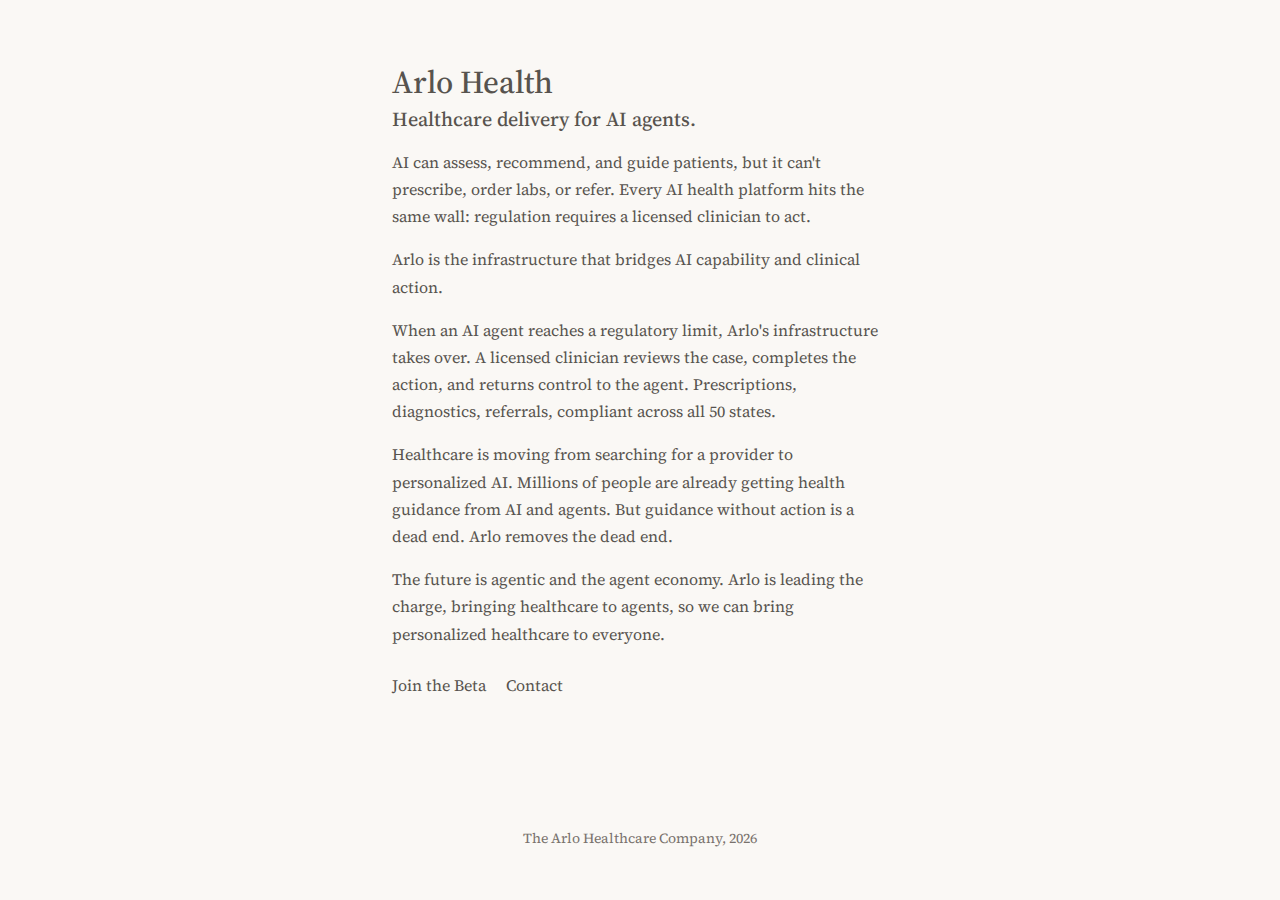
<file: index.html>
<!DOCTYPE html>
<html lang="en">
<head>
    <meta charset="UTF-8">
    <meta name="viewport" content="width=device-width, initial-scale=1.0">
    <title>Arlo Health</title>
    <meta name="description" content="Arlo Health. Licensed clinicians for AI health platforms.">
    <link rel="icon" type="image/png" href="favicon.png">
    <link rel="preconnect" href="https://fonts.googleapis.com">
    <link rel="preconnect" href="https://fonts.gstatic.com" crossorigin>
    <link href="https://fonts.googleapis.com/css2?family=Source+Serif+4:ital,opsz,wght@0,8..60,200..900;1,8..60,200..900&display=swap" rel="stylesheet">
    <link rel="stylesheet" href="beta.css">
</head>
<body>

<main class="beta-main">
    <h1>Arlo Health</h1>
    <h2>Healthcare delivery for AI agents.</h2>

    <p>AI can assess, recommend, and guide patients, but it can't prescribe, order labs, or refer. Every AI health platform hits the same wall: regulation requires a licensed clinician to act.</p>

    <p>Arlo is the infrastructure that bridges AI capability and clinical action.</p>

    <p>When an AI agent reaches a regulatory limit, Arlo's infrastructure takes over. A licensed clinician reviews the case, completes the action, and returns control to the agent. Prescriptions, diagnostics, referrals, compliant across all 50 states.</p>

    <p>Healthcare is moving from searching for a provider to personalized AI. Millions of people are already getting health guidance from AI and agents. But guidance without action is a dead end. Arlo removes the dead end.</p>

    <p>The future is agentic and the agent economy. Arlo is leading the charge, bringing healthcare to agents, so we can bring personalized healthcare to everyone.</p>

    <p class="beta-links">
        <a href="mailto:josh@arlohealth.ai?subject=Beta%20Access">Join the Beta</a>
        <a href="mailto:josh@arlohealth.ai">Contact</a>
    </p>
</main>

<footer class="beta-footer">
    The Arlo Healthcare Company, 2026
</footer>

</body>
</html>
</file>
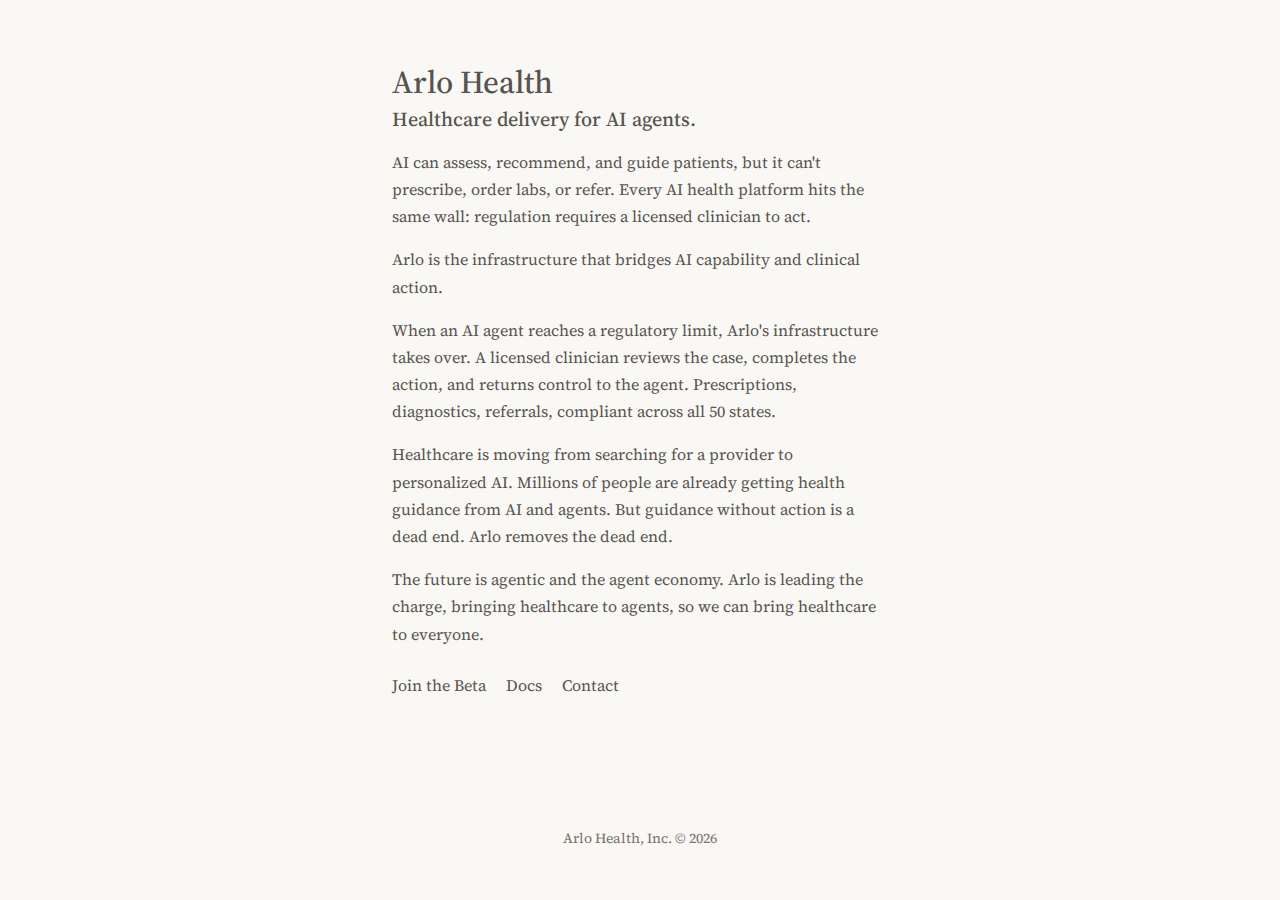
<file: beta.html>
<!DOCTYPE html>
<html lang="en">
<head>
    <meta charset="UTF-8">
    <meta name="viewport" content="width=device-width, initial-scale=1.0">
    <title>Arlo Health — Beta</title>
    <meta name="description" content="Arlo Health. Licensed clinicians for AI health platforms.">
    <link rel="icon" type="image/svg+xml" href="favicon.svg">
    <link rel="preconnect" href="https://fonts.googleapis.com">
    <link rel="preconnect" href="https://fonts.gstatic.com" crossorigin>
    <link href="https://fonts.googleapis.com/css2?family=Source+Serif+4:ital,opsz,wght@0,8..60,200..900;1,8..60,200..900&display=swap" rel="stylesheet">
    <link rel="stylesheet" href="beta.css">
</head>
<body>

<main class="beta-main">
    <h1>Arlo Health</h1>
    <h2>Healthcare delivery for AI agents.</h2>

    <p>AI can assess, recommend, and guide patients, but it can't prescribe, order labs, or refer. Every AI health platform hits the same wall: regulation requires a licensed clinician to act.</p>

    <p>Arlo is the infrastructure that bridges AI capability and clinical action.</p>

    <p>When an AI agent reaches a regulatory limit, Arlo's infrastructure takes over. A licensed clinician reviews the case, completes the action, and returns control to the agent. Prescriptions, diagnostics, referrals, compliant across all 50 states.</p>

    <p>Healthcare is moving from searching for a provider to personalized AI. Millions of people are already getting health guidance from AI and agents. But guidance without action is a dead end. Arlo removes the dead end.</p>

    <p>The future is agentic and the agent economy. Arlo is leading the charge, bringing healthcare to agents, so we can bring healthcare to everyone.</p>

    <p class="beta-links">
        <a href="index.html#get-started">Join the Beta</a>
        <a href="index.html#docs">Docs</a>
        <a href="mailto:hello@arlo.health">Contact</a>
    </p>
</main>

<footer class="beta-footer">
    Arlo Health, Inc. &copy; 2026
</footer>

</body>
</html>
</file>
<file: beta.css>
/* ============================================
   Arlo Beta — Minimal layout
   Source Serif Pro, beige background, clean typography
   ============================================ */

:root {
    --bg: #FAF8F5;
    --text: #57534E;
    --text-secondary: #78716C;
    --orange: #D97706;
    --border: #E7E5E4;
}

* {
    margin: 0;
    padding: 0;
    box-sizing: border-box;
}

body {
    font-family: "Source Serif 4", "Source Serif Pro", Georgia, "Times New Roman", serif;
    background: var(--bg);
    color: var(--text);
    font-size: 18px;
    line-height: 1.7;
    -webkit-font-smoothing: antialiased;
}

/* ─── Main ─── */

.beta-main {
    max-width: 560px;
    margin: 0 auto;
    padding: 4rem 2rem 6rem;
    text-align: left;
}

/* SSI-style hierarchy: title >> subtitle >> body */
.beta-main h1 {
    font-family: "Source Serif 4", "Source Serif Pro", Georgia, serif;
    font-size: 32px;
    font-weight: 500;
    margin-bottom: 0.25rem;
    line-height: 1.15;
    color: var(--text);
}

.beta-main h2 {
    font-size: 1.25rem;
    font-weight: 500;
    margin-bottom: 1rem;
    line-height: 1.4;
    color: var(--text);
}

.beta-main p {
    font-size: 1rem;
    margin-bottom: 1rem;
    color: var(--text);
    font-weight: 400;
    line-height: 1.7;
}

.beta-main p:last-of-type:not(.beta-links) {
    margin-bottom: 1.5rem;
}

.beta-links {
    margin-top: 1.5rem !important;
    margin-bottom: 0 !important;
}

.beta-links a {
    color: var(--text);
    text-decoration: none;
    margin-right: 1em;
}

.beta-links a:last-child {
    margin-right: 0;
}

.beta-links a:hover {
    color: var(--orange);
}

/* ─── Footer ─── */

.beta-footer {
    text-align: center;
    padding: 2rem;
    font-size: 0.875rem;
    color: var(--text-secondary);
}

/* ─── Responsive ─── */

@media (max-width: 640px) {
    .beta-main {
        padding: 3rem 1.5rem 4rem;
    }

    .beta-main h1 {
        font-size: 28px;
    }

    .beta-main h2 {
        font-size: 1.125rem;
    }

    .beta-main p {
        font-size: 0.9375rem;
    }

    .beta-links a {
        display: block;
        margin-bottom: 0.5rem;
    }

    .beta-links a::after {
        display: none;
    }
}
</file>
